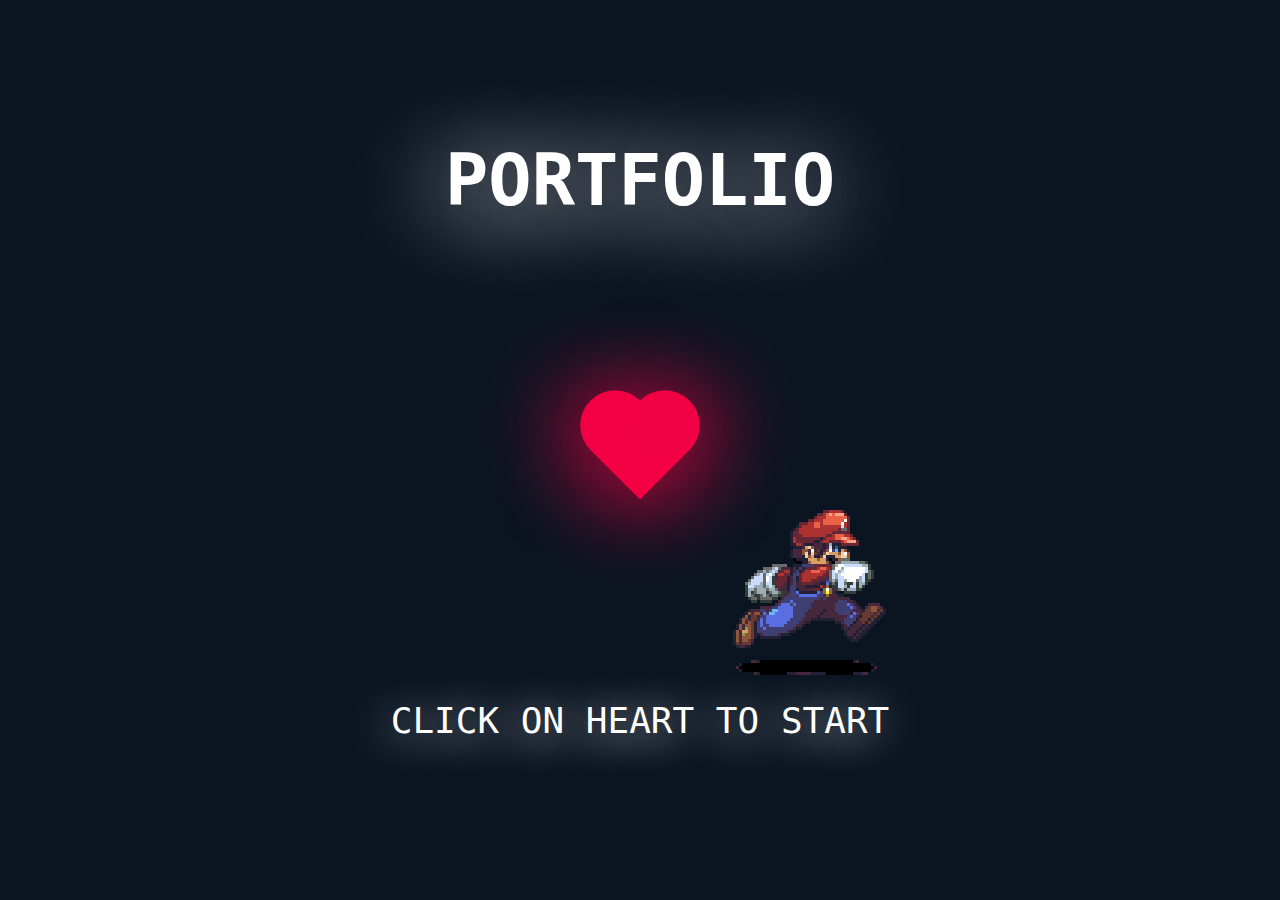
<file: index.html>
<!DOCTYPE html>
<html lang="en">
<head>
    <meta charset="UTF-8">
    <meta http-equiv="X-UA-Compatible" content="IE=edge">
    <meta name="viewport" content="width=device-width, initial-scale=1.0">
    <title>Beta-Portfolio</title>
    <link rel="stylesheet" type="text/css" href="./heart.css">
    <script type="text/javascript" src="./heart.js"></script>
</head>
<body>
    <div class="text-container">
        <h1 class="text">PORTFOLIO</h1>
    </div>
    
    <div class="instruction-container">
        <p class="instruction">CLICK ON HEART TO START</p>
    </div>
    
    <div class="heart" id="heart" onclick="expandHeart()"></div>

    <div class="character">
        <img src="./Image/b69040ba12c1b3a9d9d998e3e67154e9.gif"/>
    </div>


</body>
</html>
</file>
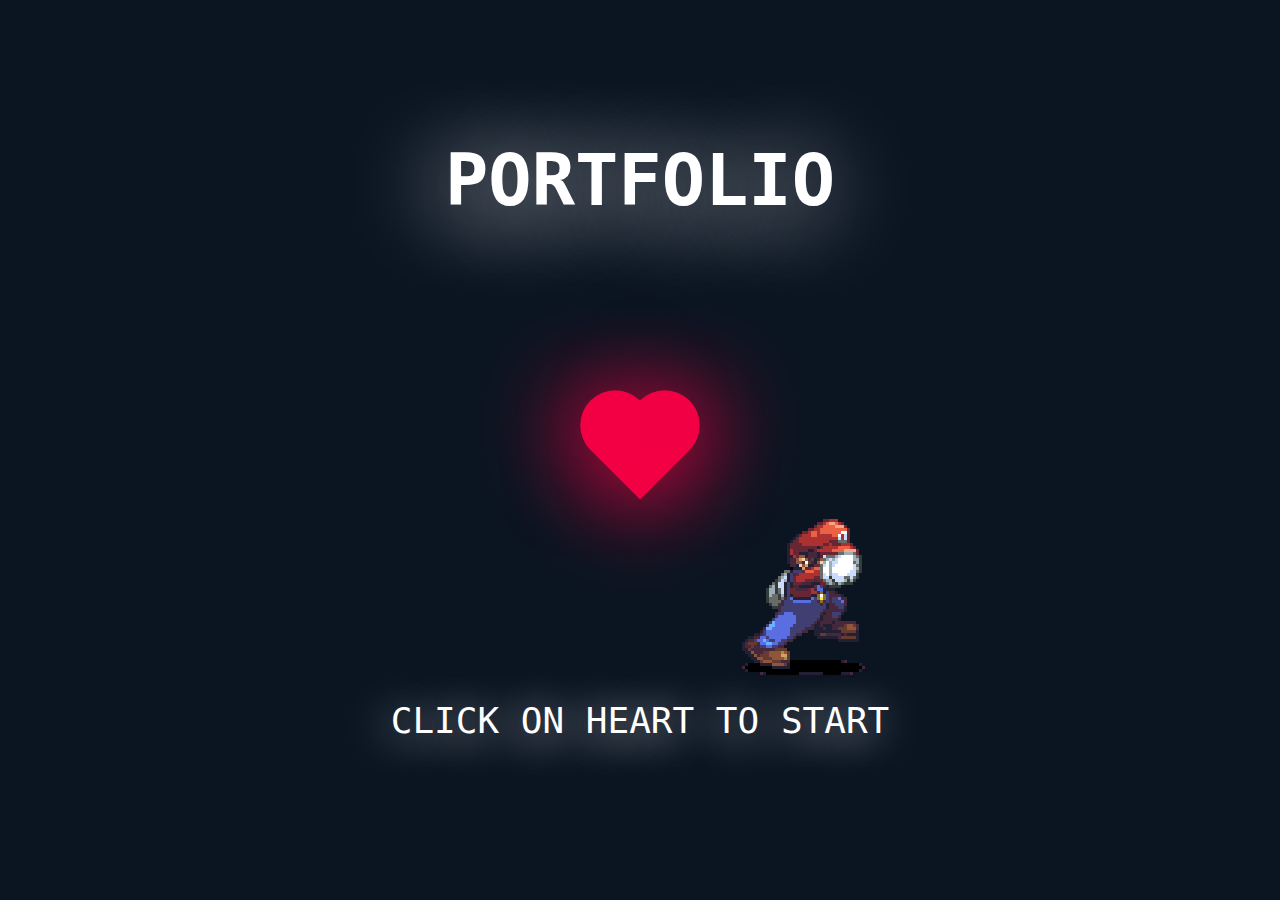
<file: heart.html>
<!DOCTYPE html>
<html lang="en">
<head>
    <meta charset="UTF-8">
    <meta http-equiv="X-UA-Compatible" content="IE=edge">
    <meta name="viewport" content="width=device-width, initial-scale=1.0">
    <title>Beta-Portfolio</title>
    <link rel="stylesheet" type="text/css" href="/heart.css">
    <script type="text/javascript" src="/heart.js"></script>
</head>
<body>
    <div class="text-container">
        <h1 class="text">PORTFOLIO</h1>
    </div>
    
    <div class="instruction-container">
        <p class="instruction">CLICK ON HEART TO START</p>
    </div>
    
    <div class="heart" id="heart" onclick="expandHeart()"></div>

    <div class="character">
        <img src="./Image/b69040ba12c1b3a9d9d998e3e67154e9.gif"/>
    </div>


</body>
</html>
</file>
<file: heart.css>
body {
    margin: 0;
    padding: 0;
    min-height: 100vh;
    display: flex;
    align-items: center;
    justify-content: center;
    background: #0b1522;

}

.text-container {
    position: absolute;
    top: 20%;
    left: 50%;
    transform: translate(-50%, -50%);
    text-align: center;
}

.text {
    color: #fff;
    font-size: 72px;
    text-shadow: -10px 10px 90px #fff;
    font-family: Andale Mono, monospace;
}

.heart {
    height: 70px;
    width: 70px;
    background: #f20044;
    position: relative;
    transform: rotate(-45deg);
    box-shadow: -10px 10px 90px #f20044;
    animation: heart 0.6s linear infinite ;
}
@keyframes heart{
    0% {
        transform: rotate(-45deg) scale(1.07);
    }
    80% {
        transform: rotate(-45deg) scale(1.0);
    }
    100% {
        transform: rotate(-45deg) scale(0.8);
    }
}

.heart:before{
    content: '';
    position: absolute;
    height: 70px;
    width: 70px;
    background: #f20044;
    top: -50%;
    border-radius: 50px;
    box-shadow: -10px -10px 90px #f20044 ;
}
.heart:after{
    content: '';
    position: absolute;
    height: 70px;
    width: 70px;
    background: #f20044;
    right: -50%;
    border-radius: 50px;
    box-shadow: 10px 10px 90px #f20044 ; 

}

.instruction-container {
    position: absolute;
    top: 80%;
    left: 50%;
    transform: translate(-50%, -50%);
    text-align: center;
}

.instruction {
    color: #fff;
    font-size: 36px;
    text-shadow: -5px 5px 45px #fff;
    font-family: Andale Mono, monospace;
}

.character {
    position: absolute;
    bottom: 1;
    width: 30px;
    height: 90px;
    animation: walk 15s linear infinite;
    z-index: 1;
}

@keyframes walk {
    from {
        transform: translateX(-200vh);
    }
    to {
        transform: translateX(100vh);
    }
}

.heart.expanded {
    animation: expandHeart 4s linear forwards;
}

@keyframes expandHeart {
    from {
        height: 70px;
        width: 70px;
    }
    to {
        height: 100vh;
        width: 100vw;
        transform: rotate(0deg);
        top: 0;
        left: 0;
        position: fixed;
    }
}
</file>
